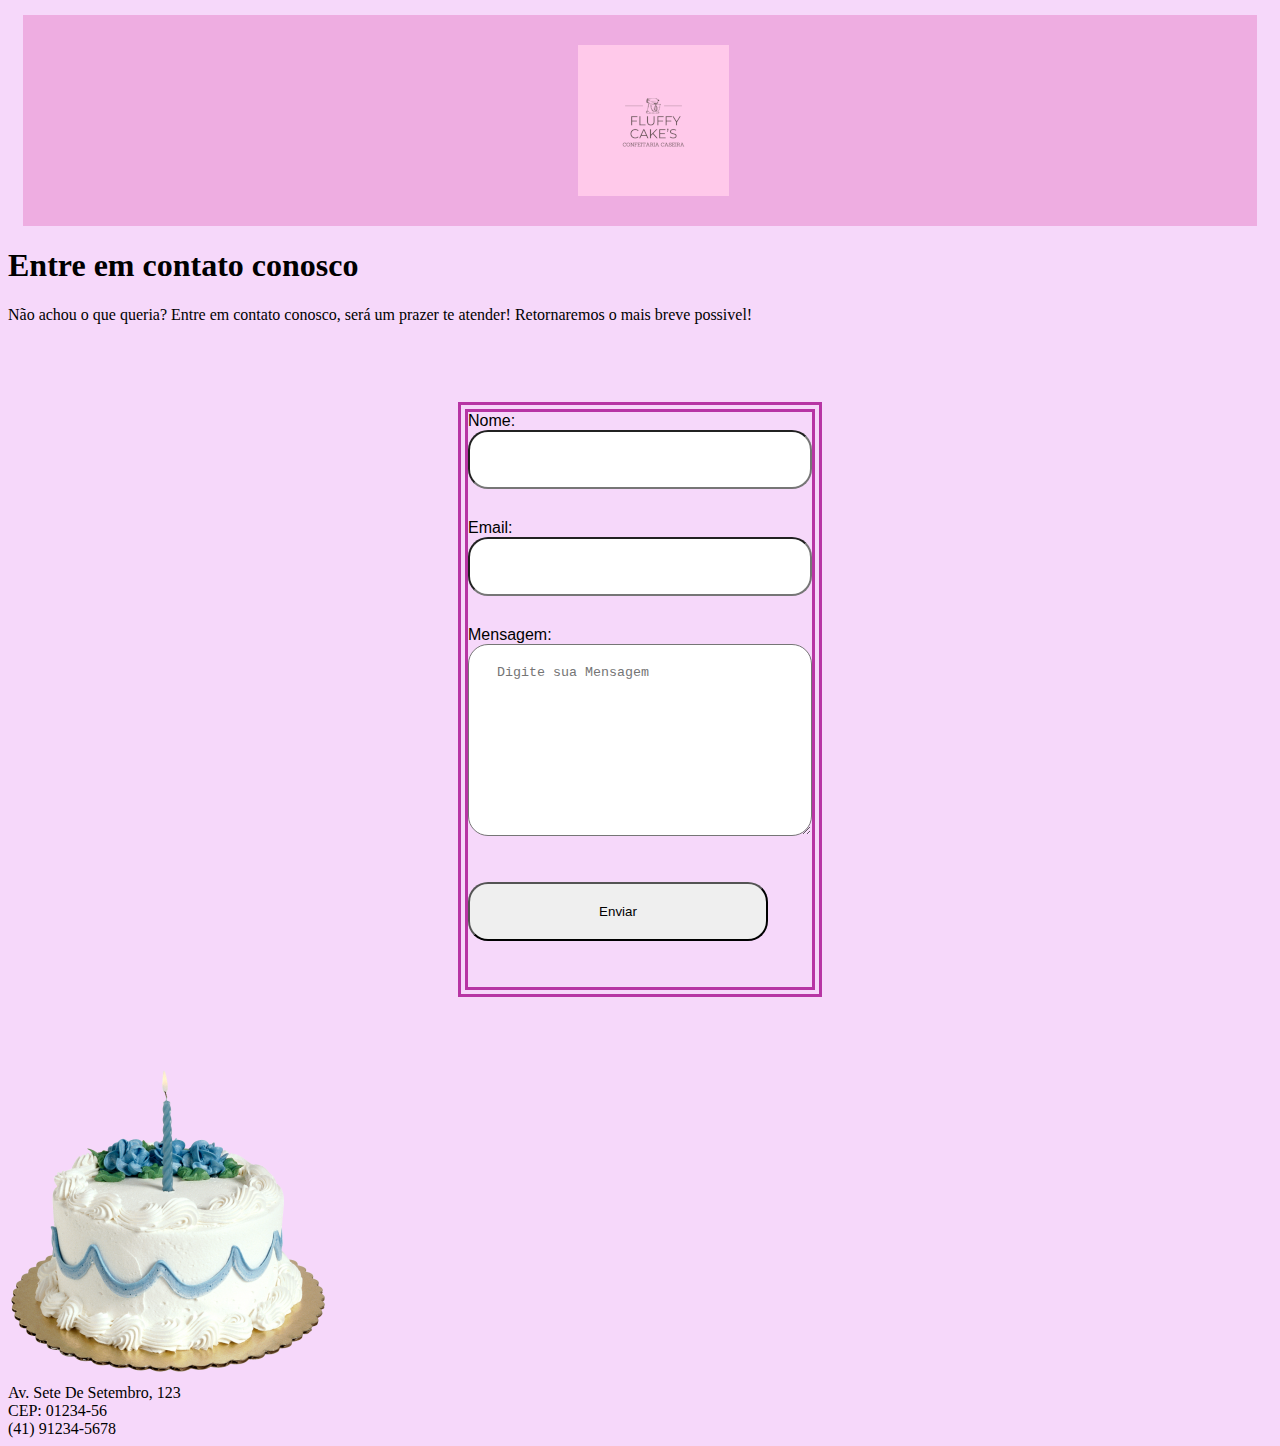
<file: contato.html>
<!DOCTYPE html>
<html lang="en">
<head>
    <meta charset="UTF-8">
    <meta http-equiv="X-UA-Compatible" content="IE=edge">
    <meta name="viewport" content="width=device-width, initial-scale=1.0">
    <link rel="stylesheet" href="../css/contato.css">
    <title>Contato</title>
</head>
<body>
    <header> 
        <div class="partesuperior">
            <img class="logo" src="../fotos/LOGO.png" alt="Logo com o nome da confeitaria e uma batedeira">
        </div>
    </header>
    <main>
        <h1> Entre em contato conosco </h1>
        <p> Não achou o que queria? Entre em contato conosco, será um prazer te atender! Retornaremos o mais breve possivel!</p>
        <section class="box">
            <form action=""> 
                <div class="contato">
                <div>
                <label for="Nome"> Nome:</label> 
                <input type="text" name="Nome" id="Nome">
                </div>
                <div>
                <label for="Email"> Email:</label>   
                <input type="email" name="Email" id="Email">
                </div>
                <div>
                <label for="Mensagem"> Mensagem:</label>
                <textarea name="Mensagem" id="Mensagem" cols="30" rows="10" placeholder=" Digite sua Mensagem"></textarea>
                </div>
                <p> <input type="submit" value="Enviar"></p>
            </div>
    </main>
    <footer>

        <div class="footerGif">

            <img src="../fotos/bolofeliz.png">

            <div class="textFooter">
            Av. Sete De Setembro, 123
            <br>
            CEP: 01234-56
            <br>
            (41) 91234-5678
            <br>
            </div>

            <!-- <div class="imagensIcons"> -->
                <!-- <img class="instaIcon" src="../fotos/instaicon.png"> -->
                <!-- <img class="twitterIcon" src="../fotos/twittericon.png"> -->
            <!-- </div> -->

        </div>

    </footer>
</body>
</html>
</file>
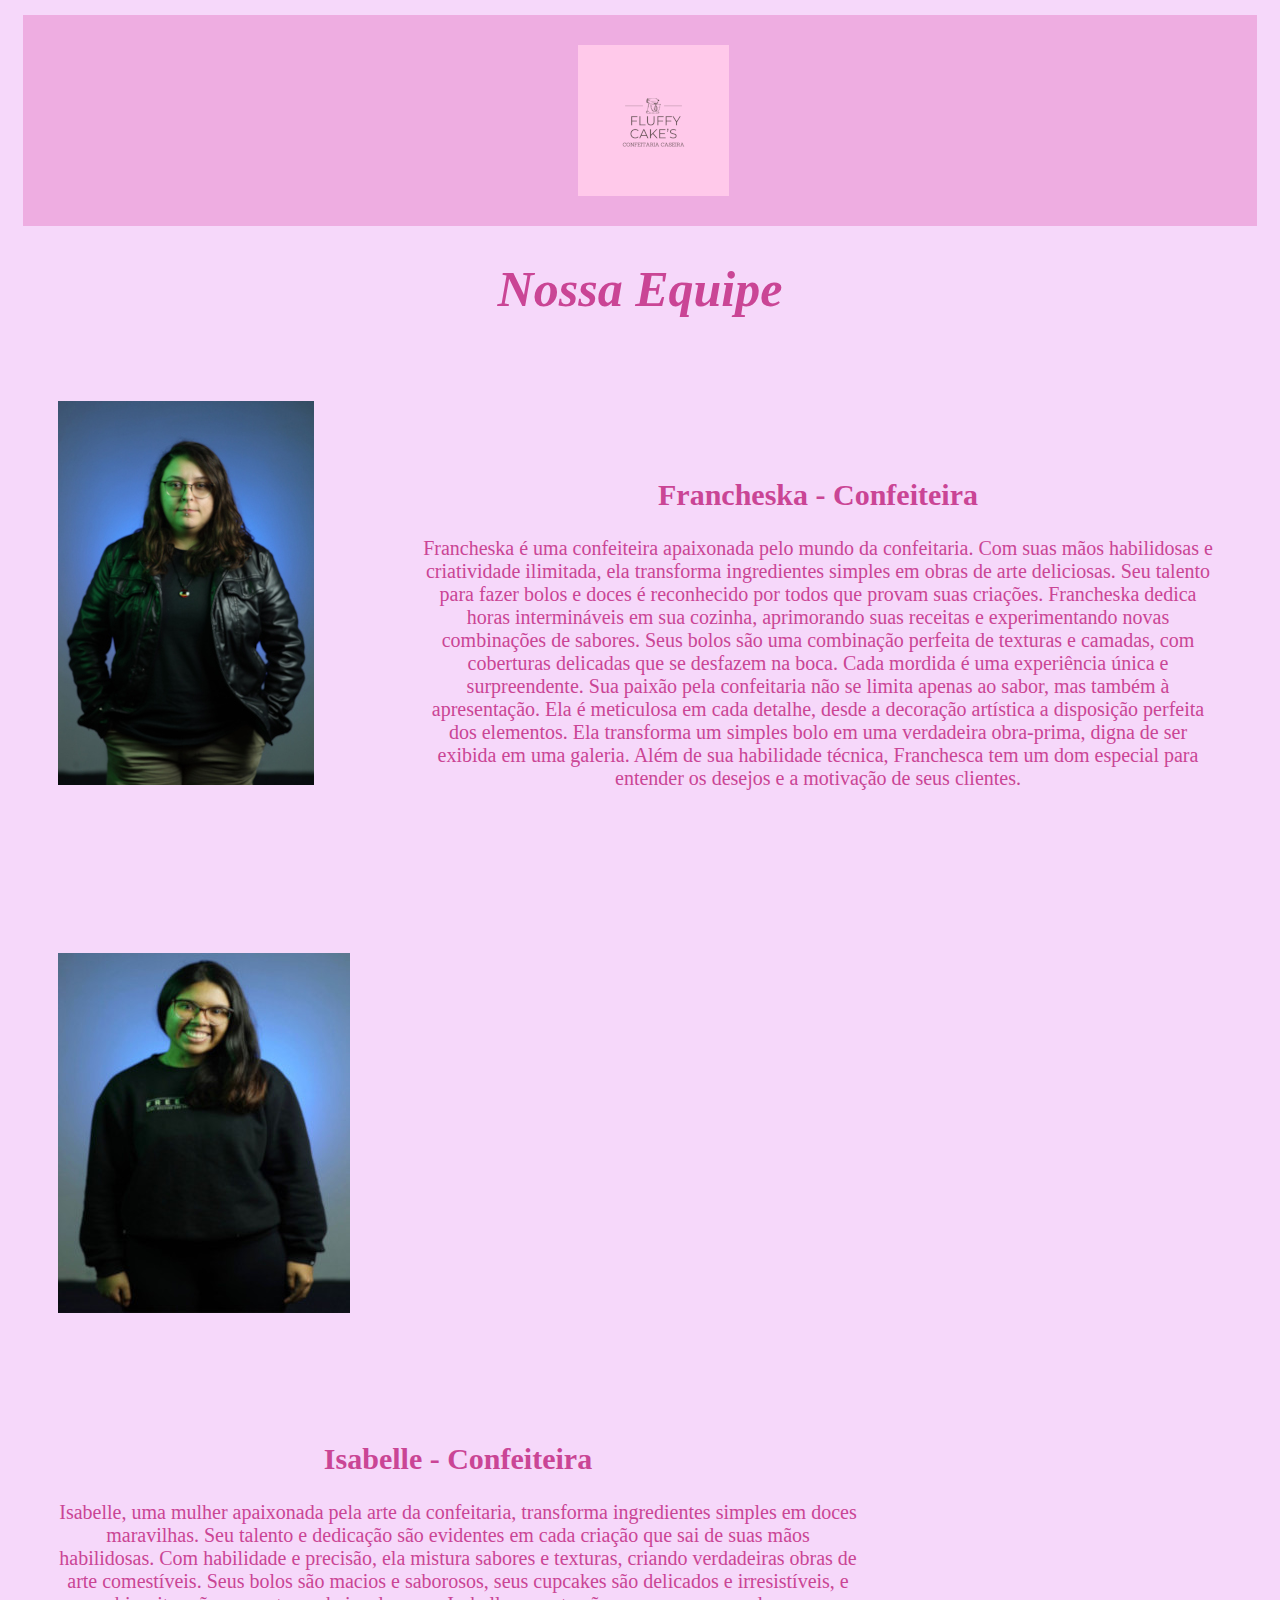
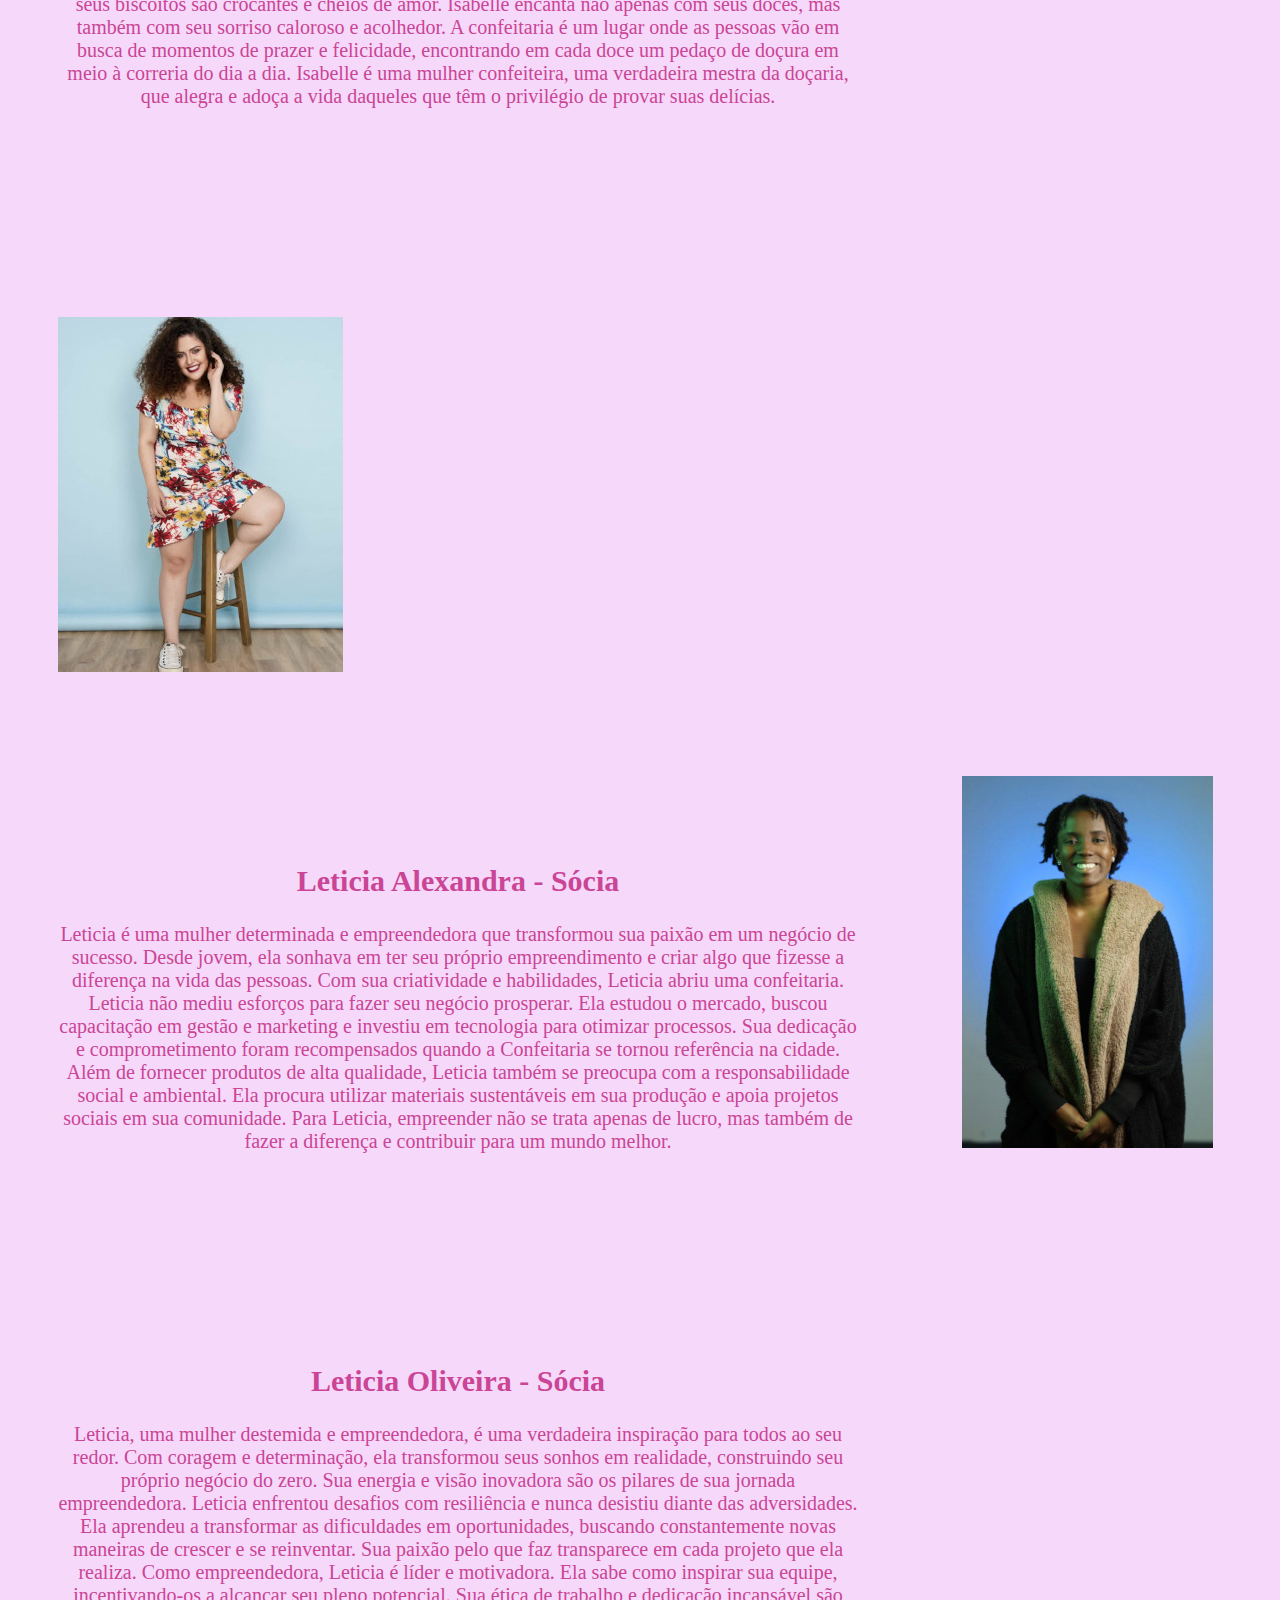
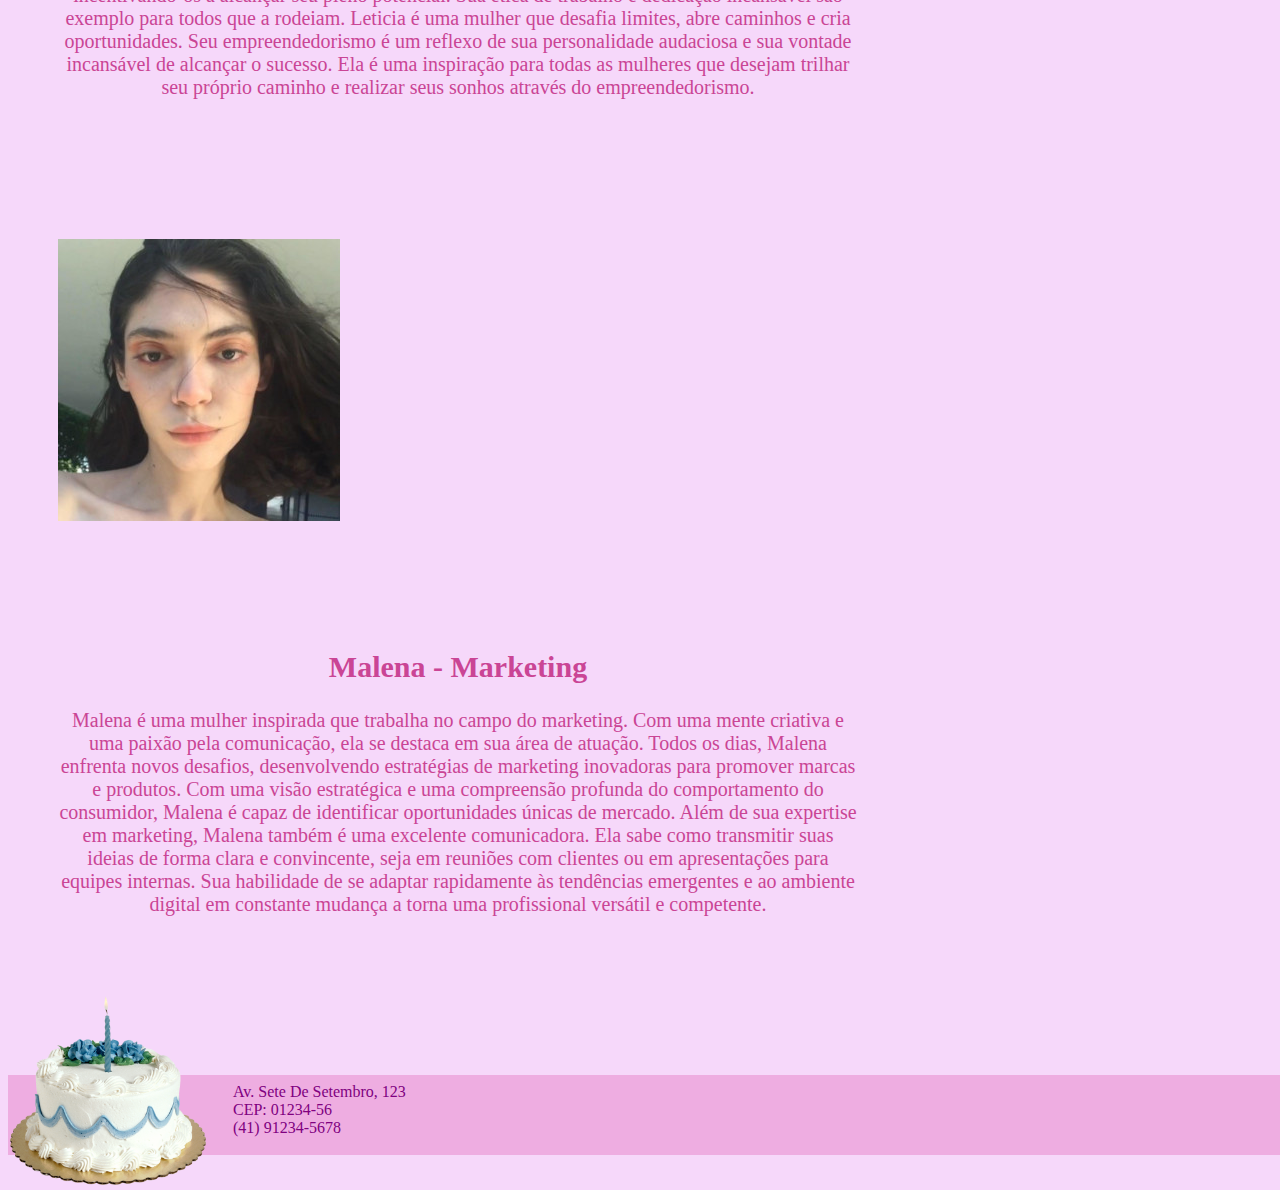
<file: equipe.html>
<!DOCTYPE html>
<html lang="pt-br">
<head>
    <meta charset="UTF-8">
    <meta http-equiv="X-UA-Compatible" content="IE=edge">
    <meta name="viewport" content="width=device-width, initial-scale=1.0">
    <link rel="stylesheet" href="../css/equipe.css">
    <title>Equipe</title>
</head>
<body>  
    <header> 
    <div class="partesuperior">
        <img class="logo" src="../fotos/LOGO.png" alt="Logo com o nome da confeitaria e uma batedeira">
    </div>
</header>
    <main>
        <section class="partemeio">
            <h1> Nossa Equipe </h1> 
            <div class="fotofran">
                <img  src="../fotos/franchesca.JPG" alt="Foto Franchesca">
            </div>
            <div class="textofran">
            <h2> Francheska - Confeiteira  </h2>
            <p> Francheska é uma confeiteira apaixonada pelo mundo da confeitaria. Com suas mãos habilidosas e criatividade ilimitada, ela transforma ingredientes simples em obras de arte deliciosas. Seu talento para fazer bolos e doces é reconhecido por todos que provam suas criações.
            Francheska dedica horas intermináveis ​​em sua cozinha, aprimorando suas receitas e experimentando novas combinações de sabores. Seus bolos são uma combinação perfeita de texturas e camadas, com coberturas delicadas que se desfazem na boca. Cada mordida é uma experiência única e surpreendente.   
            Sua paixão pela confeitaria não se limita apenas ao sabor, mas também à apresentação. Ela é meticulosa em cada detalhe, desde a decoração artística a disposição perfeita dos elementos. Ela transforma um simples bolo em uma verdadeira obra-prima, digna de ser exibida em uma galeria.    
            Além de sua habilidade técnica, Franchesca tem um dom especial para entender os desejos e a motivação de seus clientes.</p>
        </div>    
        <div class="fotoisa">
                <img src="../fotos/isabelle.jpeg" alt="Foto Isabelle">
        </div>
        <section class="textoisa">
            <h2> Isabelle  -  Confeiteira</h2>
            <p>
                Isabelle, uma mulher apaixonada pela arte da confeitaria, transforma ingredientes simples em doces maravilhas. Seu talento e dedicação são evidentes em cada criação que sai de suas mãos habilidosas. Com habilidade e precisão, ela mistura sabores e texturas, criando verdadeiras obras de arte comestíveis. Seus bolos são macios e saborosos, seus cupcakes são delicados e irresistíveis, e seus biscoitos são crocantes e cheios de amor. Isabelle encanta não apenas com seus doces, mas também com seu sorriso caloroso e acolhedor. A confeitaria é um lugar onde as pessoas vão em busca de momentos de prazer e felicidade, encontrando em cada doce um pedaço de doçura em meio à correria do dia a dia. Isabelle é uma mulher confeiteira, uma verdadeira mestra da doçaria, que alegra e adoça a vida daqueles que têm o privilégio de provar suas delícias.</p>
            
        </section>
            <div class="fotoleA">
            <img src="../fotos/leticia Alexandra.jpeg" alt="Foto Leticia Alexandra">
        </div> 
        <section class="textoleA">
            <h2> Leticia Alexandra  - Sócia</h2>
            <p> Leticia é uma mulher determinada e empreendedora que transformou sua paixão em um negócio de sucesso. Desde jovem, ela sonhava em ter seu próprio empreendimento e criar algo que fizesse a diferença na vida das pessoas.
            Com sua criatividade e habilidades, Leticia abriu uma confeitaria.    
            Leticia não mediu esforços para fazer seu negócio prosperar. Ela estudou o mercado, buscou capacitação em gestão e marketing e investiu em tecnologia para otimizar processos. Sua dedicação e comprometimento foram recompensados quando a Confeitaria se tornou referência na cidade.   
            Além de fornecer produtos de alta qualidade, Leticia também se preocupa com a responsabilidade social e ambiental. Ela procura utilizar materiais sustentáveis em sua produção e apoia projetos sociais em sua comunidade. Para Leticia, empreender não se trata apenas de lucro, mas também de fazer a diferença e contribuir para um mundo melhor.    
            </p>
        </section>
        <div class="fotoleO">
                <img src="../fotos/leticia oliveira.jpeg" alt="Foto Leticia Oliveira">
        </div>
        <section class="textoleO">
            <h2> Leticia Oliveira - Sócia</h2>
            <p>
                Leticia, uma mulher destemida e empreendedora, é uma verdadeira inspiração para todos ao seu redor. Com coragem e determinação, ela transformou seus sonhos em realidade, construindo seu próprio negócio do zero. Sua energia e visão inovadora são os pilares de sua jornada empreendedora.
                Leticia enfrentou desafios com resiliência e nunca desistiu diante das adversidades. Ela aprendeu a transformar as dificuldades em oportunidades, buscando constantemente novas maneiras de crescer e se reinventar. Sua paixão pelo que faz transparece em cada projeto que ela realiza.
                Como empreendedora, Leticia é líder e motivadora. Ela sabe como inspirar sua equipe, incentivando-os a alcançar seu pleno potencial. Sua ética de trabalho e dedicação incansável são exemplo para todos que a rodeiam.
                Leticia é uma mulher que desafia limites, abre caminhos e cria oportunidades. Seu empreendedorismo é um reflexo de sua personalidade audaciosa e sua vontade incansável de alcançar o sucesso. Ela é uma inspiração para todas as mulheres que desejam trilhar seu próprio caminho e realizar seus sonhos através do empreendedorismo.</p>
        </section>
            <div class="fotomalena">
            <img src="../fotos/malena.jpeg" alt="Foto Malena">
        </div>
        <section class="textomalena">
            <h2> Malena - Marketing </h2>
            <p> Malena é uma mulher inspirada que trabalha no campo do marketing. Com uma mente criativa e uma paixão pela comunicação, ela se destaca em sua área de atuação. Todos os dias, Malena enfrenta novos desafios, desenvolvendo estratégias de marketing inovadoras para promover marcas e produtos.
            Com uma visão estratégica e uma compreensão profunda do comportamento do consumidor, Malena é capaz de identificar oportunidades únicas de mercado.
            Além de sua expertise em marketing, Malena também é uma excelente comunicadora. Ela sabe como transmitir suas ideias de forma clara e convincente, seja em reuniões com clientes ou em apresentações para equipes internas. Sua habilidade de se adaptar rapidamente às tendências emergentes e ao ambiente digital em constante mudança a torna uma profissional versátil e competente.</p>
        </section>
</section>
    </main>
    <footer>
        <div class="footerGif">

            <img src="../fotos/bolofeliz.png">

            <div class="textFooter">
            Av. Sete De Setembro, 123
            <br>
            CEP: 01234-56
            <br>
            (41) 91234-5678
            <br>
            </div>

            <!-- <div class="imagensIcons"> -->
                <!-- <img class="instaIcon" src="../fotos/instaicon.png"> -->
                <!-- <img class="twitterIcon" src="../fotos/twittericon.png"> -->
            <!-- </div> -->

        </div>

    </footer>
    
</body>
</html>
</file>
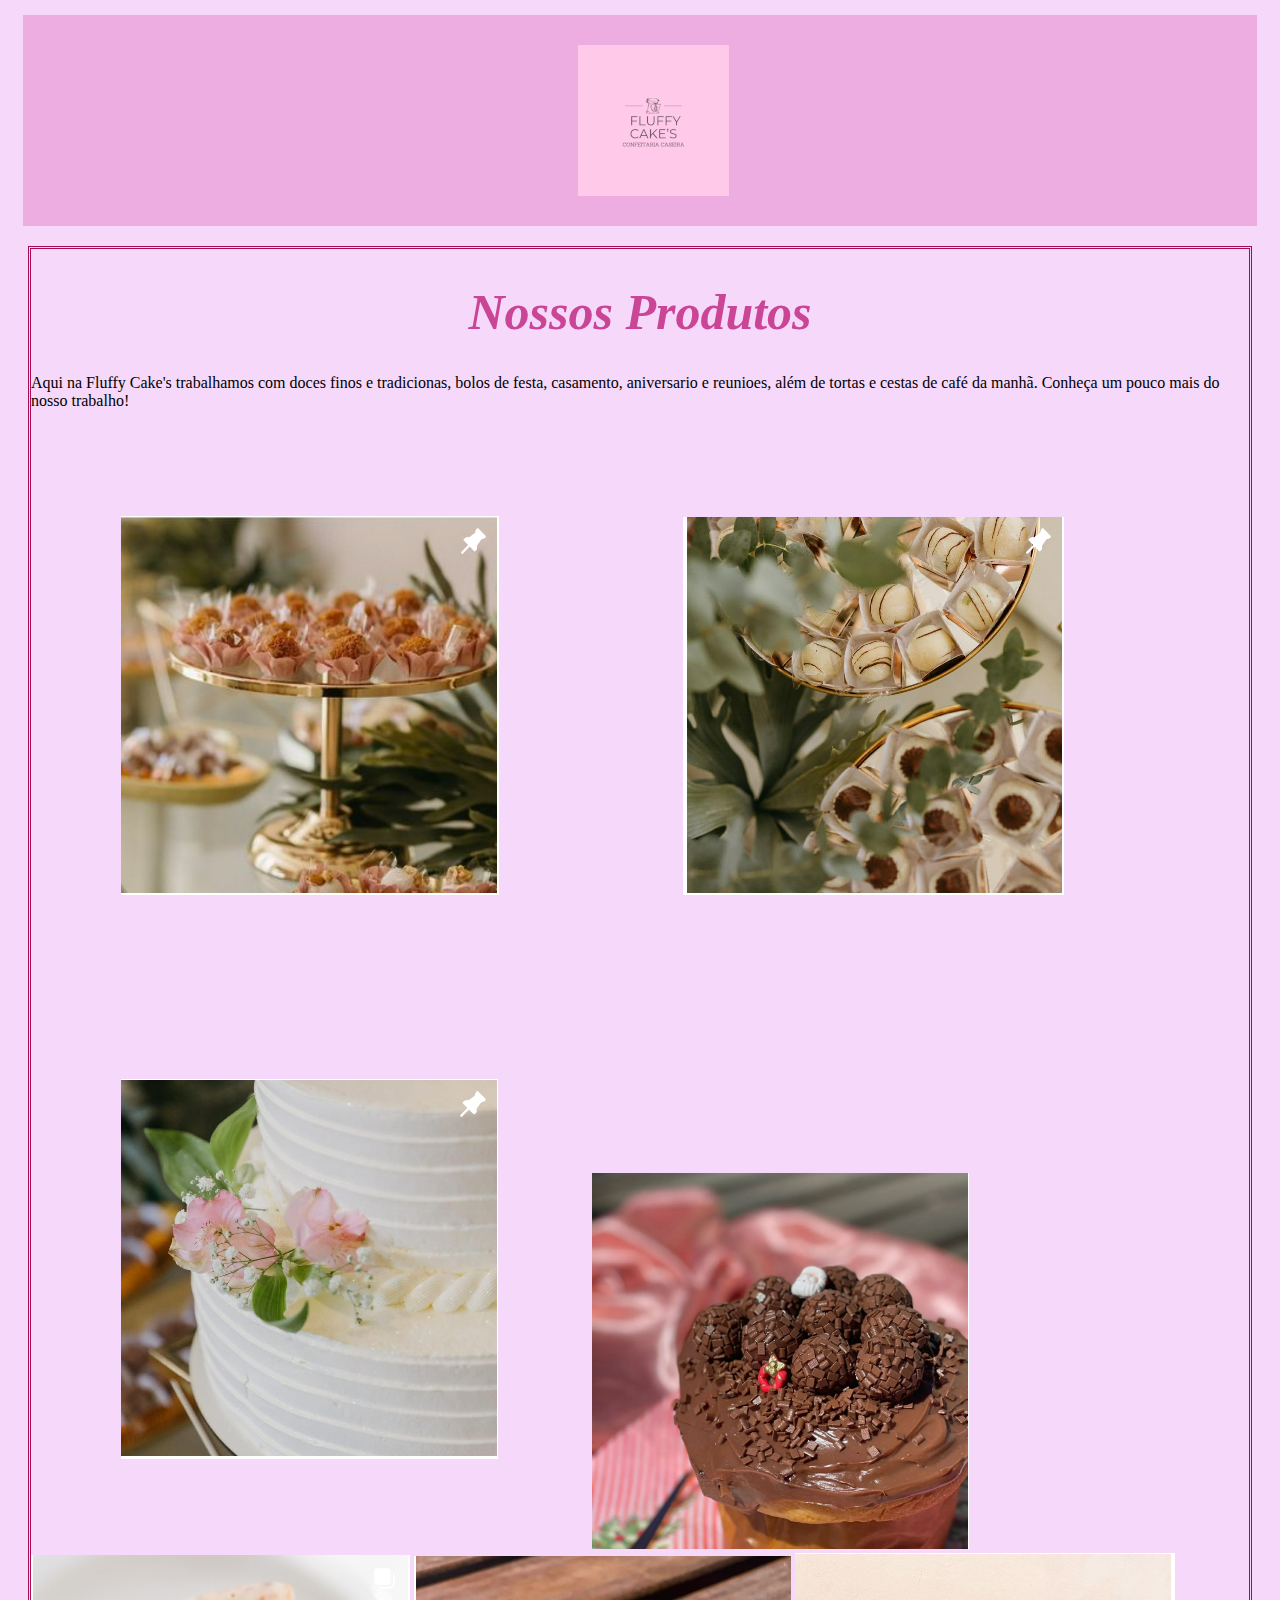
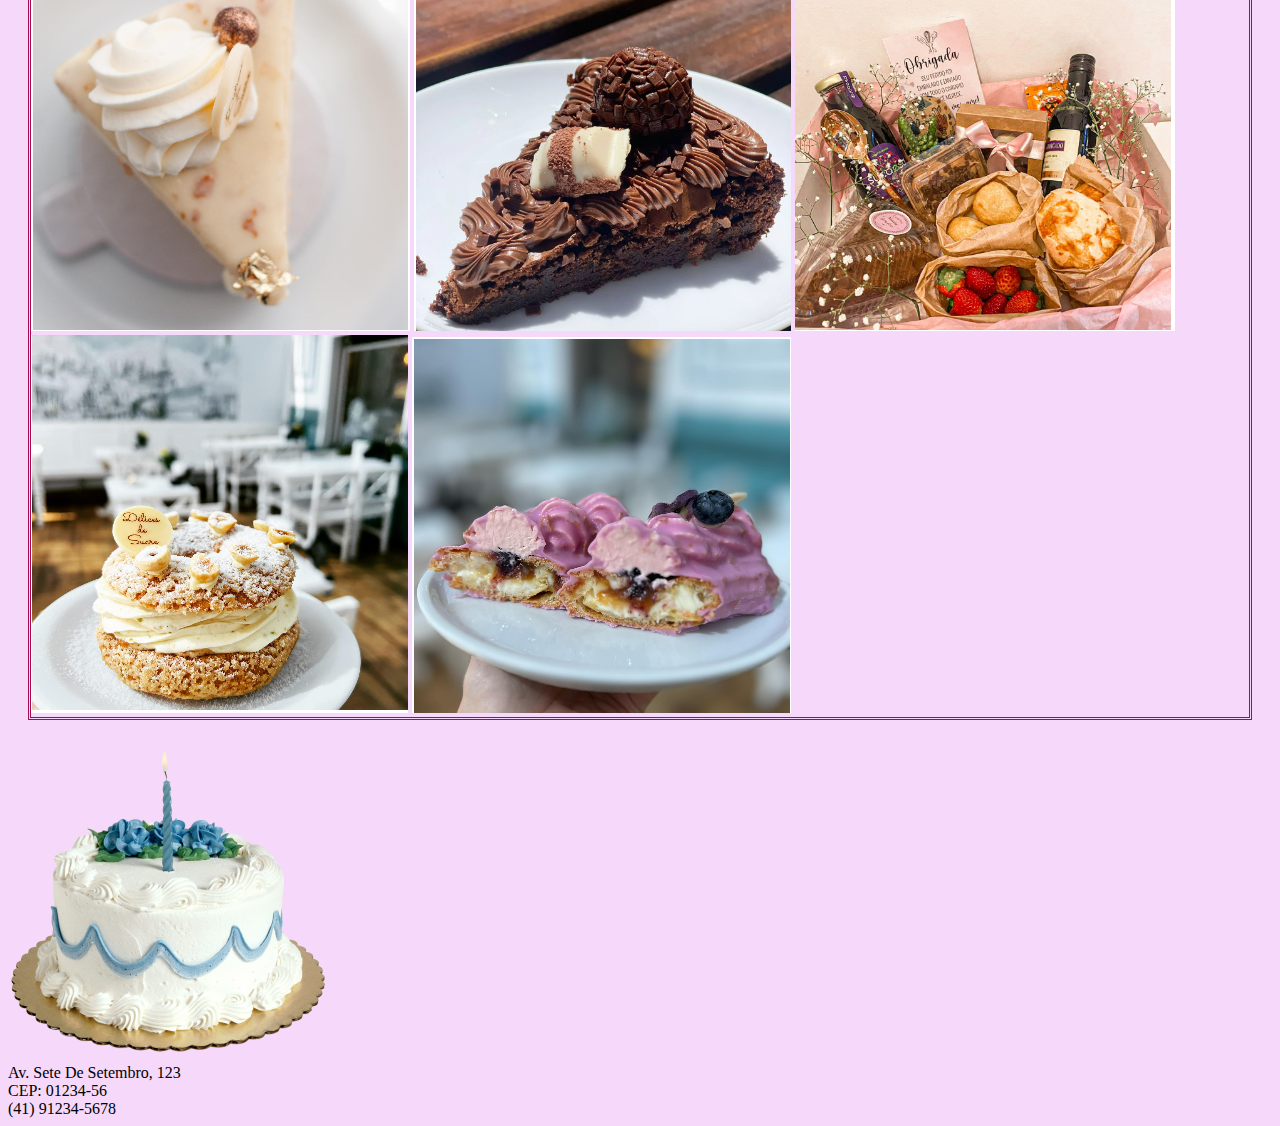
<file: produtos.html>
<!DOCTYPE html>
<html lang="pt-br">
<head>
    <meta charset="UTF-8">
    <meta http-equiv="X-UA-Compatible" content="IE=edge">
    <meta name="viewport" content="width=device-width, initial-scale=1.0">
    <link rel="stylesheet" href="../css/produtos.css">
    <title>Nossos Produto</title>
</head>
<body>
    <header> 
        <div class="partesuperior">
            <img class="logo" src="../fotos/LOGO.png" alt="Logo com o nome da confeitaria e uma batedeira">
        </div>
    </header>
    <main>
        <div class="partemeio">
            <h1> Nossos Produtos</h1>
            <p> Aqui na Fluffy Cake's trabalhamos com doces finos e tradicionas, bolos de festa, casamento, aniversario e reunioes, além de tortas e cestas de café da manhã. Conheça um pouco mais do nosso trabalho!</p>
            <img class="foto1" src="../fotos/docesfesta1.png" alt=" Doces finos em apresentação na mesa">
            <img class="foto2" src="../fotos/docesfesta.png" alt="Doces finos em apresentação">
            <img class="foto3" src="../fotos/bolofesta.png" alt="Bolo com cobertura branca">
            <img class="foto4" src="../fotos/chocolate.png" alt="Mini bolo de chocolate com brigadeiro">
            <img class="foto5" src="../fotos/fatia2.png" alt="Fatia de bolo com chantilly">
            <img class="foto6" src="../fotos/fatia.png" alt="Fatia de Brownie">
            <img class="foto7" src="../fotos/cesta.png" alt="Cesta de café da manhã">
            <img class="foto8" src="../fotos/mini.png" alt="Mini sonho com açucar de confeiteiro">
            <img class="foto9" src="../fotos/bombom.png" alt="Bomba de creme com chantilly roxo">
    </div>
    </main>
    <footer>

        <div class="footerGif">

            <img src="../fotos/bolofeliz.png">

            <div class="textFooter">
            Av. Sete De Setembro, 123
            <br>
            CEP: 01234-56
            <br>
            (41) 91234-5678
            <br>
            </div>

            <!-- <div class="imagensIcons"> -->
                <!-- <img class="instaIcon" src="../fotos/instaicon.png"> -->
                <!-- <img class="twitterIcon" src="../fotos/twittericon.png"> -->
            <!-- </div> -->

        </div>

    </footer>
    
</body>
</html>
</file>
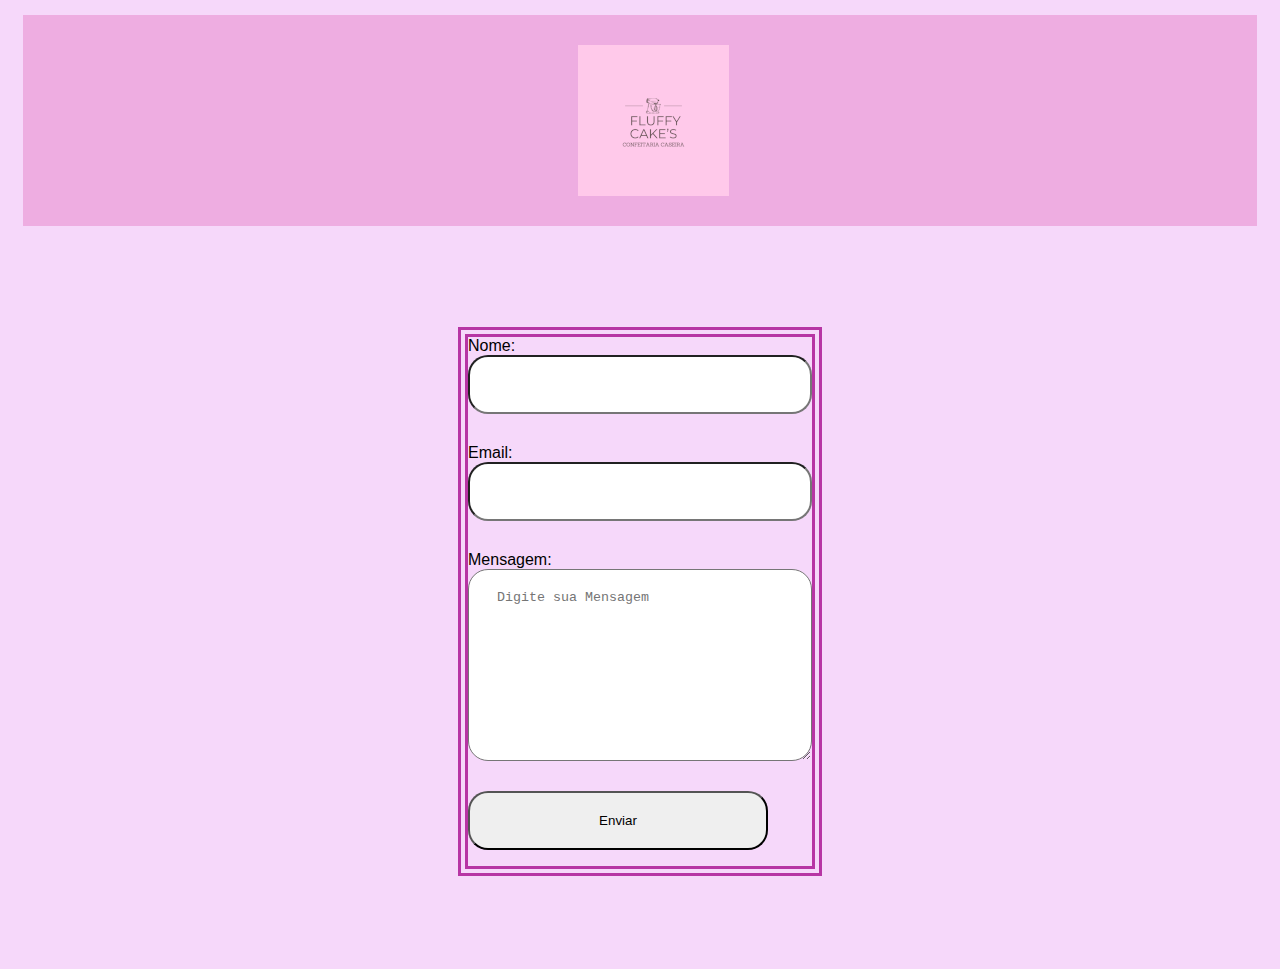
<file: html/contato.html>
<!DOCTYPE html>
<html lang="en">
<head>
    <meta charset="UTF-8">
    <meta http-equiv="X-UA-Compatible" content="IE=edge">
    <meta name="viewport" content="width=device-width, initial-scale=1.0">
    <link rel="stylesheet" href="../css/contato.css">
    <title>Document</title>
</head>
<body>
    <header> 
        <div class="partesuperior">
            <img class="logo" src="../fotos/LOGO.png" alt="Logo com o nome da confeitaria e uma batedeira">
        </div>
    </header>
    <main>
    <section class="box">
    <form action=""> 
        <main class="contato">
        <div>
        <label for="Nome"> Nome:</label> 
        <input type="text" name="Nome" id="Nome">
        </div>
        <div>
        <label for="Email"> Email:</label>   
        <input type="email" name="Email" id="Email">
        </div>
        <div>
        <label for="Mensagem"> Mensagem:</label>
        <textarea name="Mensagem" id="Mensagem" cols="30" rows="10" placeholder=" Digite sua Mensagem"></textarea>
        </div>
        <p> <input type="submit" value="Enviar"></p>
    </main>
</body>
</html>
</file>
<file: css/contato.css>
body{
    background-color:#F6D8FA;
}
.partesuperior{
    background-color: rgb(238, 173, 225);
    display: flex;
    flex-direction: row;
    align-items: center;
    margin: 15px;
}
.logo{
    justify-content: center;
    align-items: center ;
    padding: 30px;
    padding-left: 45%;
}
.box{
    justify-content: space-evenly;
}
section{
    display: flex;
    align-items: center;
    justify-content: center;
    height: 80vh;
}
form{
    font-family: arial;
    border-color: #b735a4;
    border-width: 10px;
    border-right: auto;
    border-style:double;
}
form div{
    display: flex;
    flex-direction: column;
    margin-bottom: 30px;
}
form input, form textarea {
    outline: unset;
    padding: 20px;
    min-width: 300px;
    border: 2px solid rgb(rgb(255, 192, 247) );
    border-radius: 20px;
}
form input:focus, form textarea:focus {
    background-color: white;
}
form input[type_submit] {
    background-color:#954da0 ;
    color: white;
    cursor: pointer;
}
</file>
<file: css/equipe.css>
body{
    background-color:#F6D8FA;
}
.partesuperior{
    background-color: rgb(238, 173, 225);
    display: flex;
    flex-direction: row;
    align-items: center;
    margin: 15px;
}
.logo{
    justify-content: center;
    align-items: center ;
    padding: 30px;
    padding-left: 45%;
}
h1{
    text-align: center;
    font-style: italic;
    font-size: 50px;
    color: #ca4595; 
}
.textofran, .fotofran{
    margin: 50px;
    display: inline-block
}
.textofran{
    width: 800px;
    height: 400px;
    text-align: center;
    color: #ca4595;
    font-size: 20px;
}
.textoisa, .fotoisa{
    display:inline-block;
    margin: 50px;
}
.textoisa{
    width: 800px;
    height: 400px;
    text-align: center;
    color: #ca4595;
    font-size: 20px;
}

.textoleA, .fotoleA{
    display: inline-block;
    margin: 50px;
}
.textoleA{
    width: 800px;
    height: 400px;
    text-align: center;
    color: #ca4595;
    font-size: 20px;
}
.textoleO, .fotoleO{
    display: inline-block;
    margin: 50px;
}
.textoleO{
    width: 800px;
    height: 400px;
    text-align: center;
    color: #ca4595;
    font-size: 20px;
}
.textomalena, .fotomalena{
    display: inline-block;
    margin:50px
}
.textomalena{
    width: 800px;
    height: 400px;
    text-align: center;
    color: #ca4595;
    font-size: 20px;
}
.dividerFooter {
    width: 400px;
    height: 50px;
    padding-top: 200px;
    padding-bottom: 48px;
    padding-left: 37%;
}

.footerGif {
    position: relative;
    background-color: rgb(238, 173, 225);
    width: 1500px;
    height: 80px;
}

.footerGif img {
    align-items: center;
    height: 200px;
    position: absolute;
    top: -85px;
    left: 0;
    z-index: 1;
}

.textFooter {
    color: purple;
    font-style: bold;
    display: flex;
    padding-left: 15%;
    padding-top: 8px;
}
</file>
<file: css/produtos.css>
body{
    background-color:#F6D8FA;
}
.partesuperior{
    background-color: rgb(238, 173, 225);
    display: flex;
    flex-direction: row;
    align-items: center;
    margin: 15px;
}
.logo{
    justify-content: center;
    align-items: center ;
    padding: 30px;
    padding-left: 45%;
}
.partemeio{
    margin: 20px;
    border-style: double;
    border-color: rgb(165, 12, 84);
}
h1{
    text-align: center;
    font-style: italic;
    font-size: 50px;
    color: #ca4595; 
}
.foto1, .foto2, .foto3{
    margin: 90px;
}
h2{
text-align: center;
font-style: italic;
font-size: 50px;
color: #ca4595;
}
.Massas{
    border-style: double;
    border-color: #ca4595;
    display: flex;
    flex-direction: column;
    align-items: center;
    margin: 70px;
    width: 300px;
    height: 150px;
    margin: 100px;
}
.Formato{
    border-style: double;
    border-color: #ca4595;
    display: flex;
    flex-direction: column;
    align-items: center ;
    width: 350px;
    height: 150px;
    margin: 100px;
}
.Recheios{
    border-style: double;
    border-color: #ca4595;
    display: flex;
    flex-direction: column;
    align-items: center;
    width: 300px;
    height: 450px;
    margin: 100px;
}
.Peso{
    border-style: double;
    border-color: #ca4595;
    display: flex;
    flex-direction: column;
    align-items: center;
    width: 300px;
    height: 300px;
    margin: 100px;  
}
.Decoracao{
    border-style: double;
    border-color: #ca4595;
    display: flex;
    flex-direction: column;
    align-items: center;
    width: 300px;
    height: 200px;
    margin: 100px;  
}   
.aviso{
    border-style: double;
    border-color: #ca4595;
    display: flex;
    margin: 100px;
    width: 700px;
}
li{
    font-size: 20px;
}
.bento{
    font-size: 20px;
    text-align: center;
    margin: 20px;
}
.bento1, .bento2, .bento3{
    margin: 90px;
}
</file>
